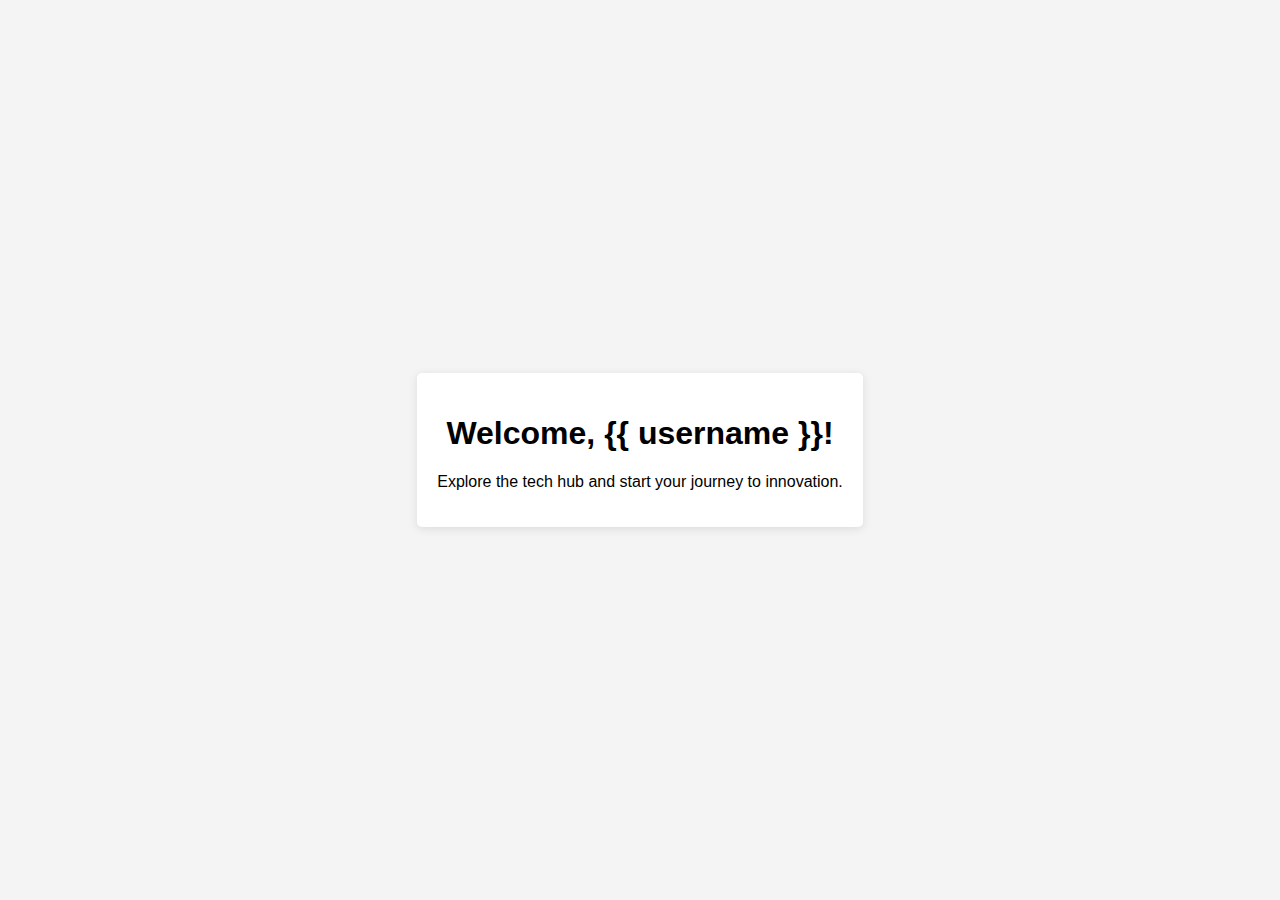
<file: dashboard.html>
<!DOCTYPE html>
<html lang="en">
<head>
    <meta charset="UTF-8">
    <meta name="viewport" content="width=device-width, initial-scale=1.0">
    <title>Dashboard - Nex Gen Tech Hub</title>
    <style>
        body {
            font-family: Arial, sans-serif;
            background-color: #f4f4f4;
            margin: 0;
            padding: 0;
            display: flex;
            justify-content: center;
            align-items: center;
            height: 100vh;
        }
        .container {
            text-align: center;
            background: white;
            padding: 20px;
            border-radius: 5px;
            box-shadow: 0 2px 10px rgba(0, 0, 0, 0.1);
        }
    </style>
</head>
<body>
    <div class="container">
        <h1>Welcome, {{ username }}!</h1>
        <p>Explore the tech hub and start your journey to innovation.</p>
    </div>
</body>
</html>
</file>
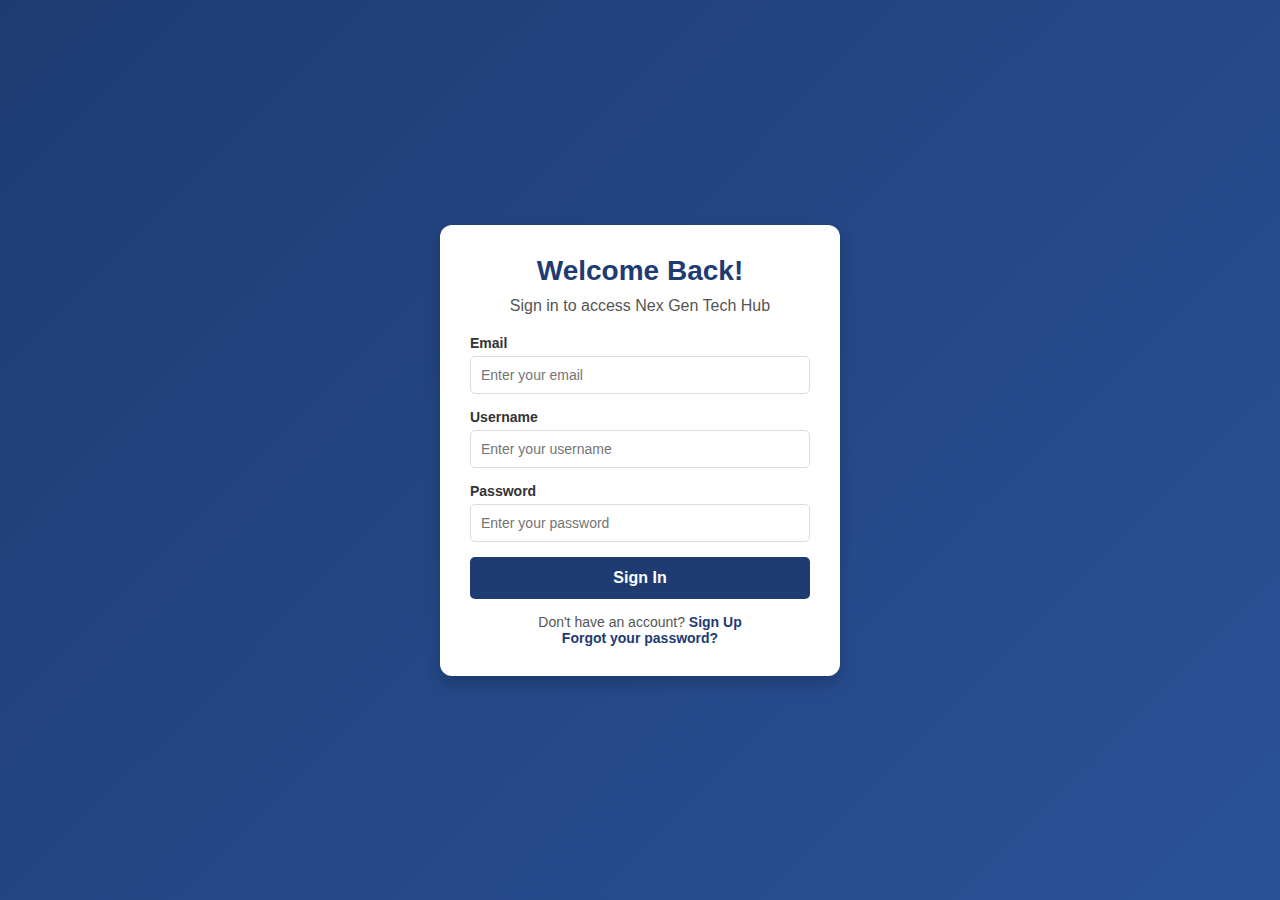
<file: signin.html>
<!DOCTYPE html>
<html lang="en">
<head>
    <meta charset="UTF-8">
    <meta name="viewport" content="width=device-width, initial-scale=1.0">
    <title>Sign In - Nex Gen Tech Hub</title>
    <style>
        /* General Reset */
        * {
            margin: 0;
            padding: 0;
            box-sizing: border-box;
            font-family: 'Arial', sans-serif;
        }

        /* Body Style */
        body {
            background: linear-gradient(135deg, #1e3c72, #2a5298);
            color: #fff;
            display: flex;
            justify-content: center;
            align-items: center;
            min-height: 100vh;
            padding: 20px;
        }

        /* Container */
        .container {
            width: 100%;
            max-width: 400px;
            background: #fff;
            padding: 30px;
            border-radius: 12px;
            box-shadow: 0 8px 15px rgba(0, 0, 0, 0.2);
            text-align: center;
        }

        /* Form Title and Subtitle */
        .form-title {
            font-size: 28px;
            font-weight: bold;
            color: #1e3c72;
            margin-bottom: 10px;
        }

        .form-subtitle {
            font-size: 16px;
            margin-bottom: 20px;
            color: #555;
        }

        /* Form Group */
        .form-group {
            text-align: left;
            margin-bottom: 15px;
        }

        .form-group label {
            font-weight: bold;
            font-size: 14px;
            margin-bottom: 5px;
            display: block;
            color: #333;
        }

        .form-group input {
            width: 100%;
            padding: 10px;
            font-size: 14px;
            border: 1px solid #ddd;
            border-radius: 5px;
            outline: none;
            transition: border-color 0.3s ease;
        }

        .form-group input:focus {
            border-color: #1e3c72;
        }

        /* Button */
        .btn {
            width: 100%;
            padding: 12px;
            font-size: 16px;
            font-weight: bold;
            border-radius: 5px;
            cursor: pointer;
            transition: all 0.3s ease;
        }

        .btn-primary {
            background: #1e3c72;
            color: #fff;
            border: none;
        }

        .btn-primary:hover {
            background: #2a5298;
            transform: translateY(-2px);
            box-shadow: 0 5px 10px rgba(0, 0, 0, 0.2);
        }

        /* Options */
        .options {
            margin-top: 15px;
            font-size: 14px;
            color: #555;
        }

        .options a {
            color: #1e3c72;
            text-decoration: none;
            font-weight: bold;
        }

        .options a:hover {
            text-decoration: underline;
        }

        /* Responsive Design */
        @media (max-width: 768px) {
            .container {
                padding: 20px;
            }

            .form-title {
                font-size: 24px;
            }

            .form-subtitle {
                font-size: 14px;
            }

            .btn {
                font-size: 14px;
            }
        }
    </style>
</head>
<body>
    <div class="container">
        <div class="form-box">
            <h1 class="form-title">Welcome Back!</h1>
            <p class="form-subtitle">Sign in to access Nex Gen Tech Hub</p>
            <form action="/signin" method="POST">
                <div class="form-group">
                    <label for="email">Email</label>
                    <input type="email" id="email" name="email" placeholder="Enter your email" required>
                </div>
                <div class="form-group">
                    <label for="username">Username</label>
                    <input type="text" id="username" name="username" placeholder="Enter your username" required>
                </div>
                <div class="form-group">
                    <label for="password">Password</label>
                    <input type="password" id="password" name="password" placeholder="Enter your password" required>
                </div>
                <button type="submit" class="btn btn-primary">Sign In</button>
            </form>
            <div class="options">
                <p>Don't have an account? <a href="/signup">Sign Up</a></p>
                <p><a href="/forgot-password">Forgot your password?</a></p>
            </div>
        </div>
    </div>
</body>
</html>
</file>
